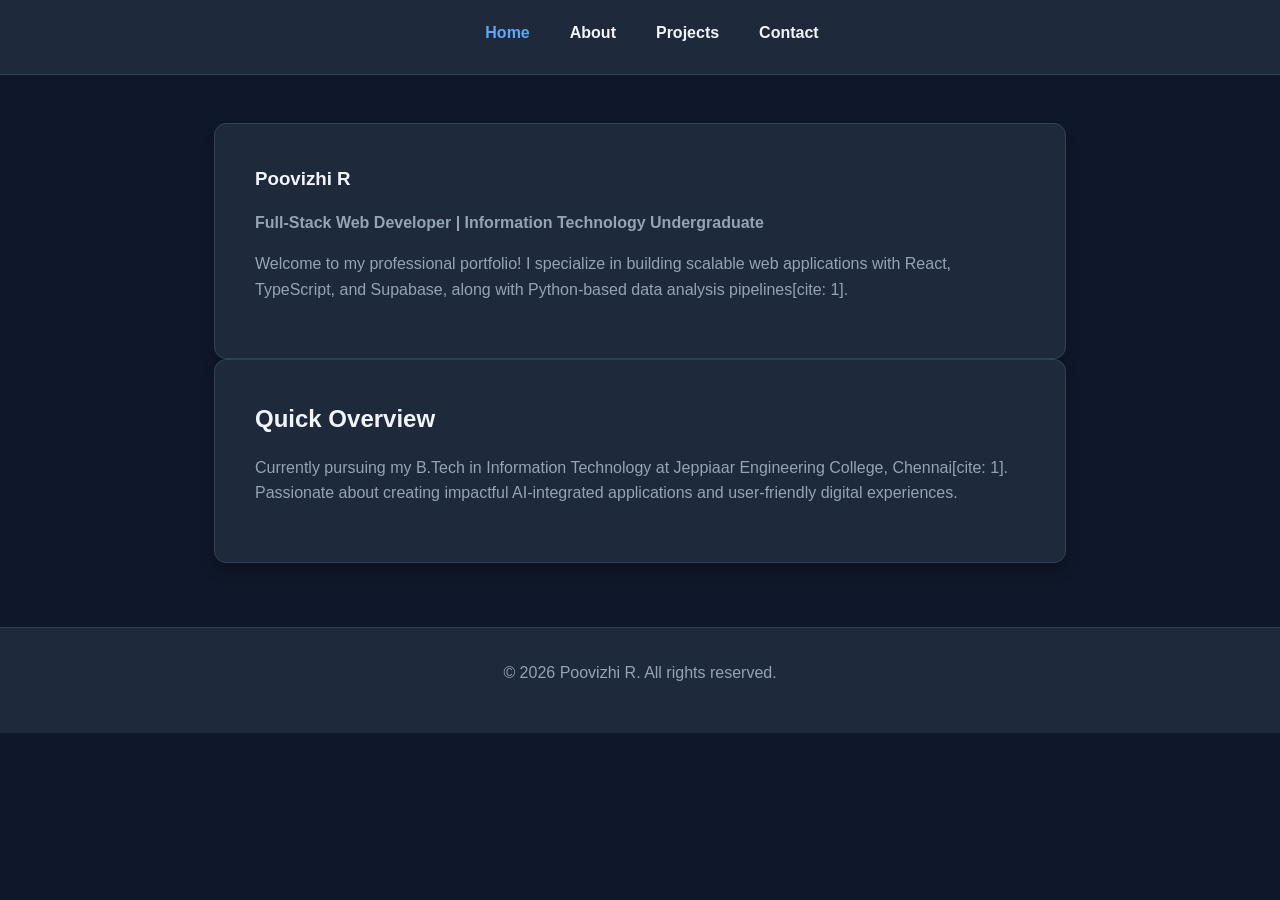
<file: index.html>
<!DOCTYPE html>
<html lang="en">
<head>
    <meta charset="UTF-8">
    <meta name="viewport" content="width=device-width, initial-scale=1.0">
    <meta name="description" content="Poovizhi R - Full-Stack Web Developer & IT Undergraduate portfolio showcasing web and AI projects.">
    <title>Poovizhi R | Portfolio - Home</title>
    <link rel="stylesheet" href="style.css">
</head>
<body>
    <header>
        <nav aria-label="Primary Navigation">
            <ul>
                <li><a href="index.html" aria-current="page">Home</a></li>
                <li><a href="about.html">About</a></li>
                <li><a href="projects.html">Projects</a></li>
                <li><a href="contact.html">Contact</a></li>
            </ul>
        </nav>
    </header>

    <main>
        <article>
            <section>
                <h1>Poovizhi R</h1>
                <p><strong>Full-Stack Web Developer | Information Technology Undergraduate</strong></p>
                <p>Welcome to my professional portfolio! I specialize in building scalable web applications with React, TypeScript, and Supabase, along with Python-based data analysis pipelines[cite: 1].</p>
            </section>

            <section>
                <h2>Quick Overview</h2>
                <p>Currently pursuing my B.Tech in Information Technology at Jeppiaar Engineering College, Chennai[cite: 1]. Passionate about creating impactful AI-integrated applications and user-friendly digital experiences.</p>
            </section>
        </article>
    </main>

    <footer>
        <p>&copy; 2026 Poovizhi R. All rights reserved.</p>
    </footer>
</body>
</html>
</file>
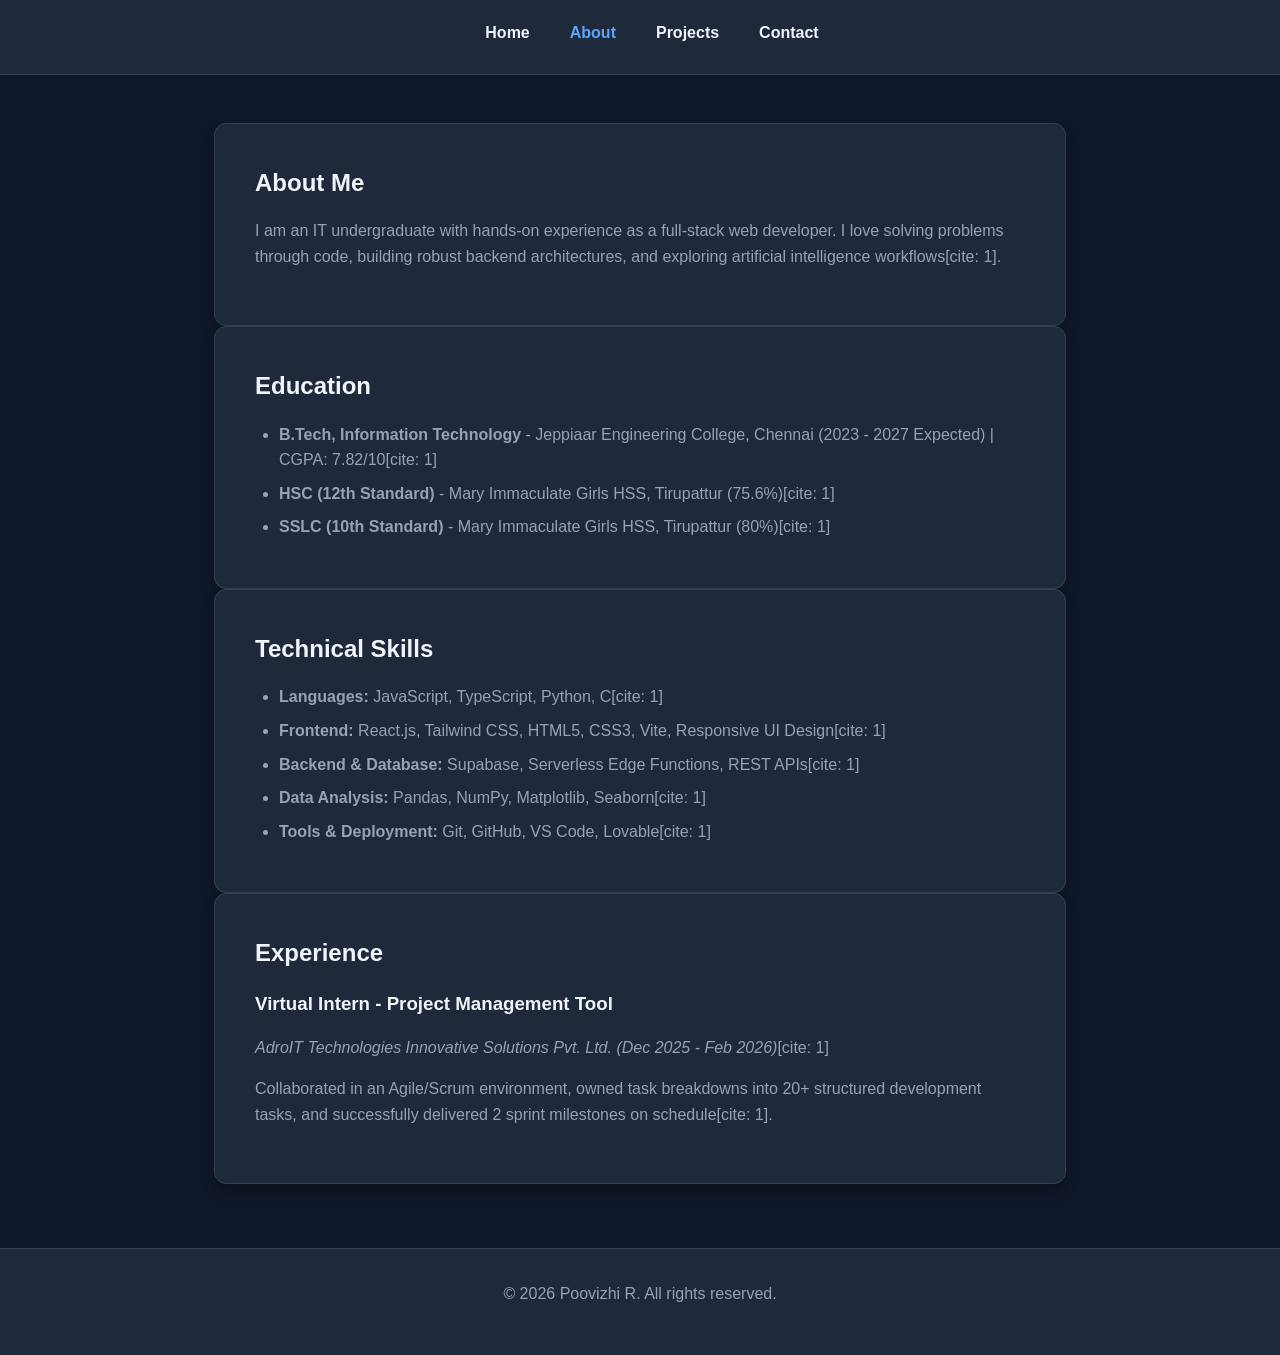
<file: about.html>
<!DOCTYPE html>
<html lang="en">
<head>
    <meta charset="UTF-8">
    <meta name="viewport" content="width=device-width, initial-scale=1.0">
    <meta name="description" content="About Poovizhi R - Education, technical skills, and internship experience.">
    <title>Poovizhi R | About</title>
    <link rel="stylesheet" href="style.css">
</head>
<body>
    <header>
        <nav aria-label="Primary Navigation">
            <ul>
                <li><a href="index.html">Home</a></li>
                <li><a href="about.html" aria-current="page">About</a></li>
                <li><a href="projects.html">Projects</a></li>
                <li><a href="contact.html">Contact</a></li>
            </ul>
        </nav>
    </header>

    <main>
        <article>
            <section>
                <h2>About Me</h2>
                <p>I am an IT undergraduate with hands-on experience as a full-stack web developer. I love solving problems through code, building robust backend architectures, and exploring artificial intelligence workflows[cite: 1].</p>
            </section>

            <section>
                <h2>Education</h2>
                <ul>
                    <li><strong>B.Tech, Information Technology</strong> - Jeppiaar Engineering College, Chennai (2023 - 2027 Expected) | CGPA: 7.82/10[cite: 1]</li>
                    <li><strong>HSC (12th Standard)</strong> - Mary Immaculate Girls HSS, Tirupattur (75.6%)[cite: 1]</li>
                    <li><strong>SSLC (10th Standard)</strong> - Mary Immaculate Girls HSS, Tirupattur (80%)[cite: 1]</li>
                </ul>
            </section>

            <section>
                <h2>Technical Skills</h2>
                <ul>
                    <li><strong>Languages:</strong> JavaScript, TypeScript, Python, C[cite: 1]</li>
                    <li><strong>Frontend:</strong> React.js, Tailwind CSS, HTML5, CSS3, Vite, Responsive UI Design[cite: 1]</li>
                    <li><strong>Backend & Database:</strong> Supabase, Serverless Edge Functions, REST APIs[cite: 1]</li>
                    <li><strong>Data Analysis:</strong> Pandas, NumPy, Matplotlib, Seaborn[cite: 1]</li>
                    <li><strong>Tools & Deployment:</strong> Git, GitHub, VS Code, Lovable[cite: 1]</li>
                </ul>
            </section>

            <section>
                <h2>Experience</h2>
                <h3>Virtual Intern - Project Management Tool</h3>
                <p><em>AdroIT Technologies Innovative Solutions Pvt. Ltd. (Dec 2025 - Feb 2026)</em>[cite: 1]</p>
                <p>Collaborated in an Agile/Scrum environment, owned task breakdowns into 20+ structured development tasks, and successfully delivered 2 sprint milestones on schedule[cite: 1].</p>
            </section>
        </article>
    </main>

    <footer>
        <p>&copy; 2026 Poovizhi R. All rights reserved.</p>
    </footer>
</body>
</html>
</file>
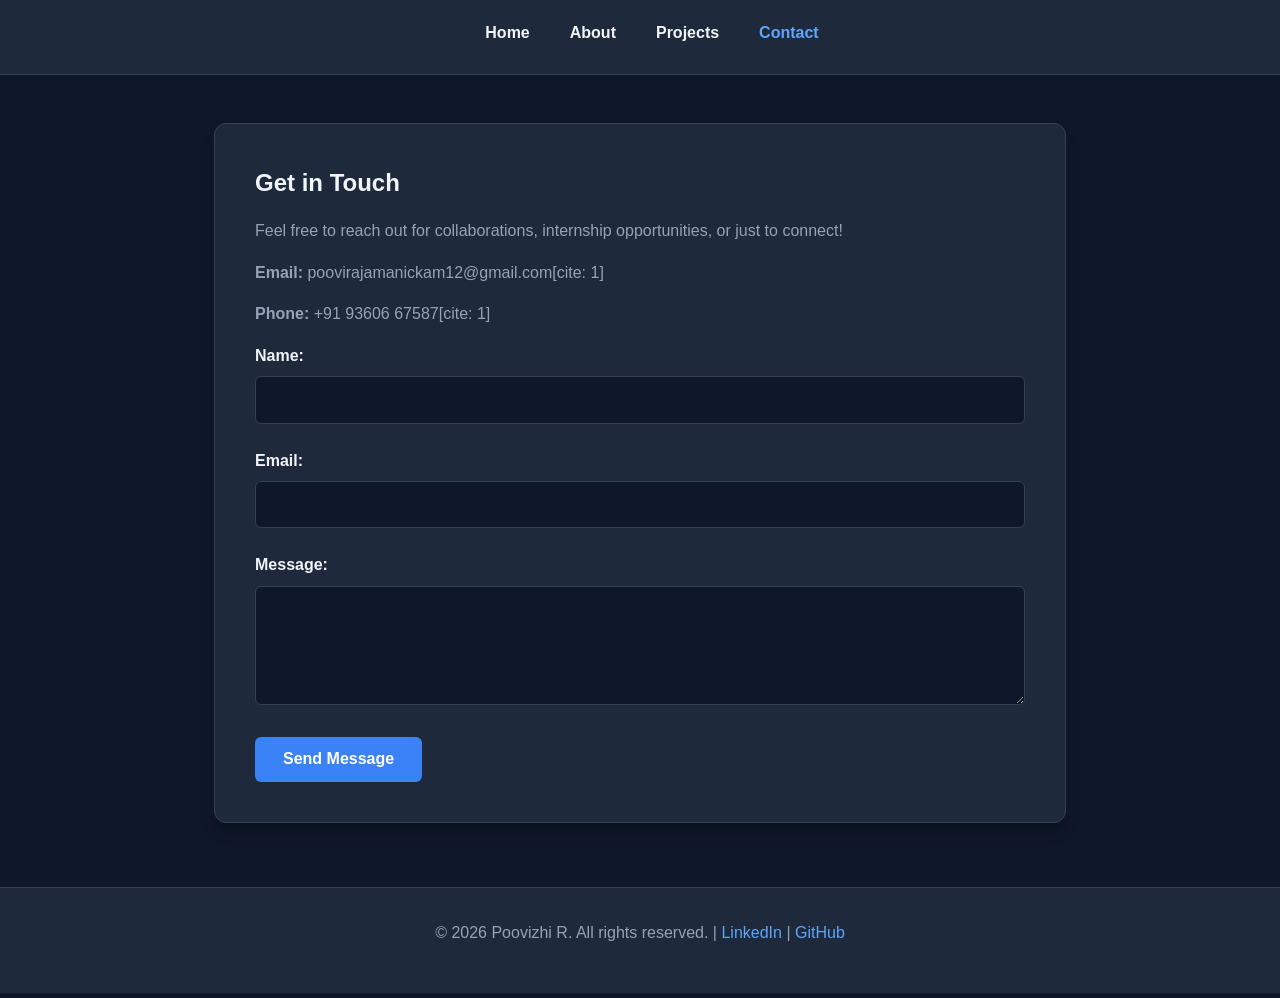
<file: contact.html>
<!DOCTYPE html>
<html lang="en">
<head>
    <meta charset="UTF-8">
    <meta name="viewport" content="width=device-width, initial-scale=1.0">
    <meta name="description" content="Contact Poovizhi R - Get in touch for opportunities or collaborations.">
    <title>Poovizhi R | Contact</title>
    <link rel="stylesheet" href="style.css">
</head>
<body>
    <header>
        <nav aria-label="Primary Navigation">
            <ul>
                <li><a href="index.html">Home</a></li>
                <li><a href="about.html">About</a></li>
                <li><a href="projects.html">Projects</a></li>
                <li><a href="contact.html" aria-current="page">Contact</a></li>
            </ul>
        </nav>
    </header>

    <main>
        <article>
            <section>
                <h2>Get in Touch</h2>
                <p>Feel free to reach out for collaborations, internship opportunities, or just to connect!</p>
                <p><strong>Email:</strong> poovirajamanickam12@gmail.com[cite: 1]</p>
                <p><strong>Phone:</strong> +91 93606 67587[cite: 1]</p>

                <form action="#" method="POST">
                    <div>
                        <label for="name">Name:</label>
                        <input type="text" id="name" name="name" required aria-required="true">
                    </div>
                    <div>
                        <label for="email">Email:</label>
                        <input type="email" id="email" name="email" required aria-required="true">
                    </div>
                    <div>
                        <label for="message">Message:</label>
                        <textarea id="message" name="message" rows="5" required aria-required="true"></textarea>
                    </div>
                    <button type="submit">Send Message</button>
                </form>
            </section>
        </article>
    </main>

    <footer>
        <p>&copy; 2026 Poovizhi R. All rights reserved. | <a href="https://linkedin.com" target="_blank" rel="noopener noreferrer">LinkedIn</a> | <a href="https://github.com/PoovizhiRajamanickam" target="_blank" rel="noopener noreferrer">GitHub</a></p>
    </footer>
</body>
</html>
</file>
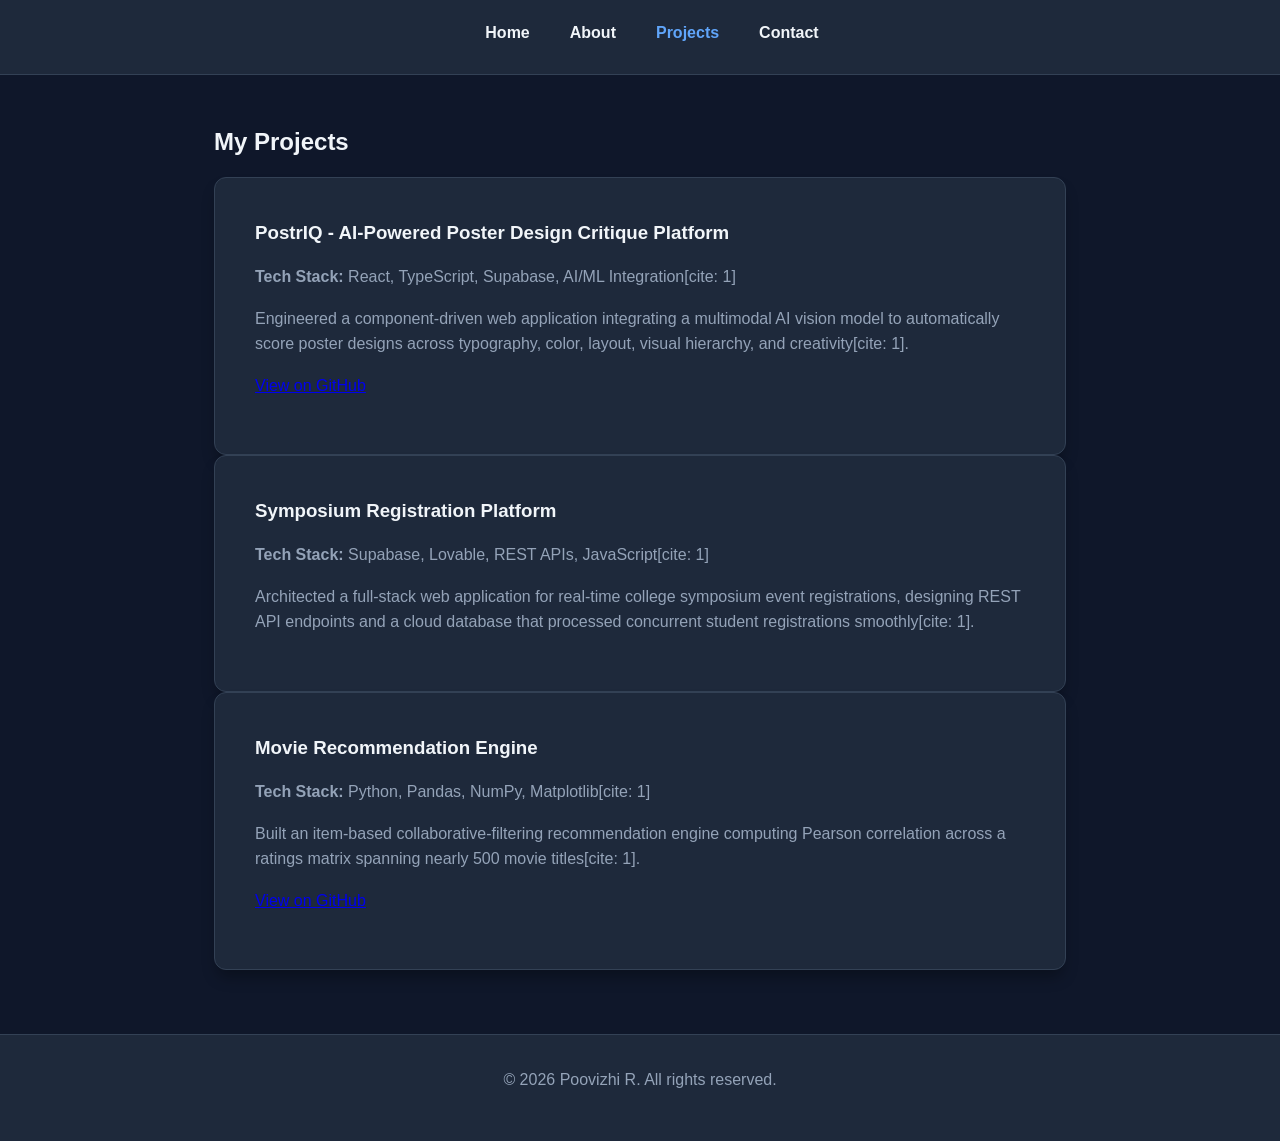
<file: projects.html>
<!DOCTYPE html>
<html lang="en">
<head>
    <meta charset="UTF-8">
    <meta name="viewport" content="width=device-width, initial-scale=1.0">
    <meta name="description" content="Projects by Poovizhi R - PostrIQ, Symposium Registration Platform, and Movie Recommendation Engine.">
    <title>Poovizhi R | Projects</title>
    <link rel="stylesheet" href="style.css">
</head>
<body>
    <header>
        <nav aria-label="Primary Navigation">
            <ul>
                <li><a href="index.html">Home</a></li>
                <li><a href="about.html">About</a></li>
                <li><a href="projects.html" aria-current="page">Projects</a></li>
                <li><a href="contact.html">Contact</a></li>
            </ul>
        </nav>
    </header>

    <main>
        <article>
            <h2>My Projects</h2>

            <section>
                <h3>PostrIQ - AI-Powered Poster Design Critique Platform</h3>
                <p><strong>Tech Stack:</strong> React, TypeScript, Supabase, AI/ML Integration[cite: 1]</p>
                <p>Engineered a component-driven web application integrating a multimodal AI vision model to automatically score poster designs across typography, color, layout, visual hierarchy, and creativity[cite: 1].</p>
                <p><a href="https://github.com/PoovizhiRajamanickam/posteriq.git" target="_blank" rel="noopener noreferrer">View on GitHub</a></p>
            </section>

            <section>
                <h3>Symposium Registration Platform</h3>
                <p><strong>Tech Stack:</strong> Supabase, Lovable, REST APIs, JavaScript[cite: 1]</p>
                <p>Architected a full-stack web application for real-time college symposium event registrations, designing REST API endpoints and a cloud database that processed concurrent student registrations smoothly[cite: 1].</p>
            </section>

            <section>
                <h3>Movie Recommendation Engine</h3>
                <p><strong>Tech Stack:</strong> Python, Pandas, NumPy, Matplotlib[cite: 1]</p>
                <p>Built an item-based collaborative-filtering recommendation engine computing Pearson correlation across a ratings matrix spanning nearly 500 movie titles[cite: 1].</p>
                <p><a href="https://github.com/PoovizhiRajamanickam/Implementation-of-Movie-Recommender.git" target="_blank" rel="noopener noreferrer">View on GitHub</a></p>
            </section>
        </article>
    </main>

    <footer>
        <p>&copy; 2026 Poovizhi R. All rights reserved.</p>
    </footer>
</body>
</html>
</file>
<file: style.css>
:root {
    --bg-color: #0f172a;
    --card-bg: #1e293b;
    --text-color: #f1f5f9;
    --text-muted: #94a3b8;
    --primary-color: #3b82f6;
    --accent-color: #60a5fa;
    --border-color: #334155;
}

* {
    box-sizing: border-box;
    margin: 0;
    padding: 0;
}

body {
    font-family: 'Segoe UI', Tahoma, Geneva, Verdana, sans-serif;
    line-height: 1.6;
    background-color: var(--bg-color);
    color: var(--text-color);
}

header {
    background-color: var(--card-bg);
    border-bottom: 1px solid var(--border-color);
    padding: 1.25rem 2rem;
    position: sticky;
    top: 0;
    z-index: 100;
}

nav ul {
    list-style: none;
    display: flex;
    justify-content: center;
    gap: 2.5rem;
    flex-wrap: wrap;
}

nav a {
    color: var(--text-color);
    text-decoration: none;
    font-weight: 600;
    transition: color 0.2s ease;
}

nav a[aria-current="page"], nav a:hover {
    color: var(--accent-color);
}

main {
    max-width: 900px;
    margin: 3rem auto;
    padding: 0 1.5rem;
    display: grid;
    grid-template-columns: 1fr;
    gap: 2rem;
}

section {
    background: var(--card-bg);
    padding: 2.5rem;
    border-radius: 12px;
    border: 1px solid var(--border-color);
    box-shadow: 0 10px 15px -3px rgba(0, 0, 0, 0.3);
}

h1, h2, h3 {
    margin-bottom: 1rem;
    color: var(--text-color);
}

p {
    color: var(--text-muted);
    margin-bottom: 1rem;
}

ul {
    color: var(--text-muted);
    padding-left: 1.5rem;
}

li {
    margin-bottom: 0.5rem;
}

form div {
    margin-bottom: 1.5rem;
}

label {
    display: block;
    margin-bottom: 0.5rem;
    font-weight: 600;
    color: var(--text-color);
}

input, textarea {
    width: 100%;
    padding: 0.85rem;
    background-color: #0f172a;
    border: 1px solid var(--border-color);
    border-radius: 6px;
    color: var(--text-color);
    font-size: 1rem;
}

input:focus, textarea:focus {
    outline: none;
    border-color: var(--primary-color);
}

button {
    background-color: var(--primary-color);
    color: white;
    padding: 0.85rem 1.75rem;
    border: none;
    border-radius: 6px;
    cursor: pointer;
    font-weight: bold;
    font-size: 1rem;
    transition: background-color 0.2s ease;
}

button:hover {
    background-color: #2563eb;
}

footer {
    text-align: center;
    padding: 2rem 0;
    background-color: var(--card-bg);
    border-top: 1px solid var(--border-color);
    color: var(--text-muted);
    margin-top: 4rem;
}

footer a {
    color: var(--accent-color);
    text-decoration: none;
}

@media (min-width: 768px) {
    main {
        grid-template-columns: 1fr;
    }
}
</file>
